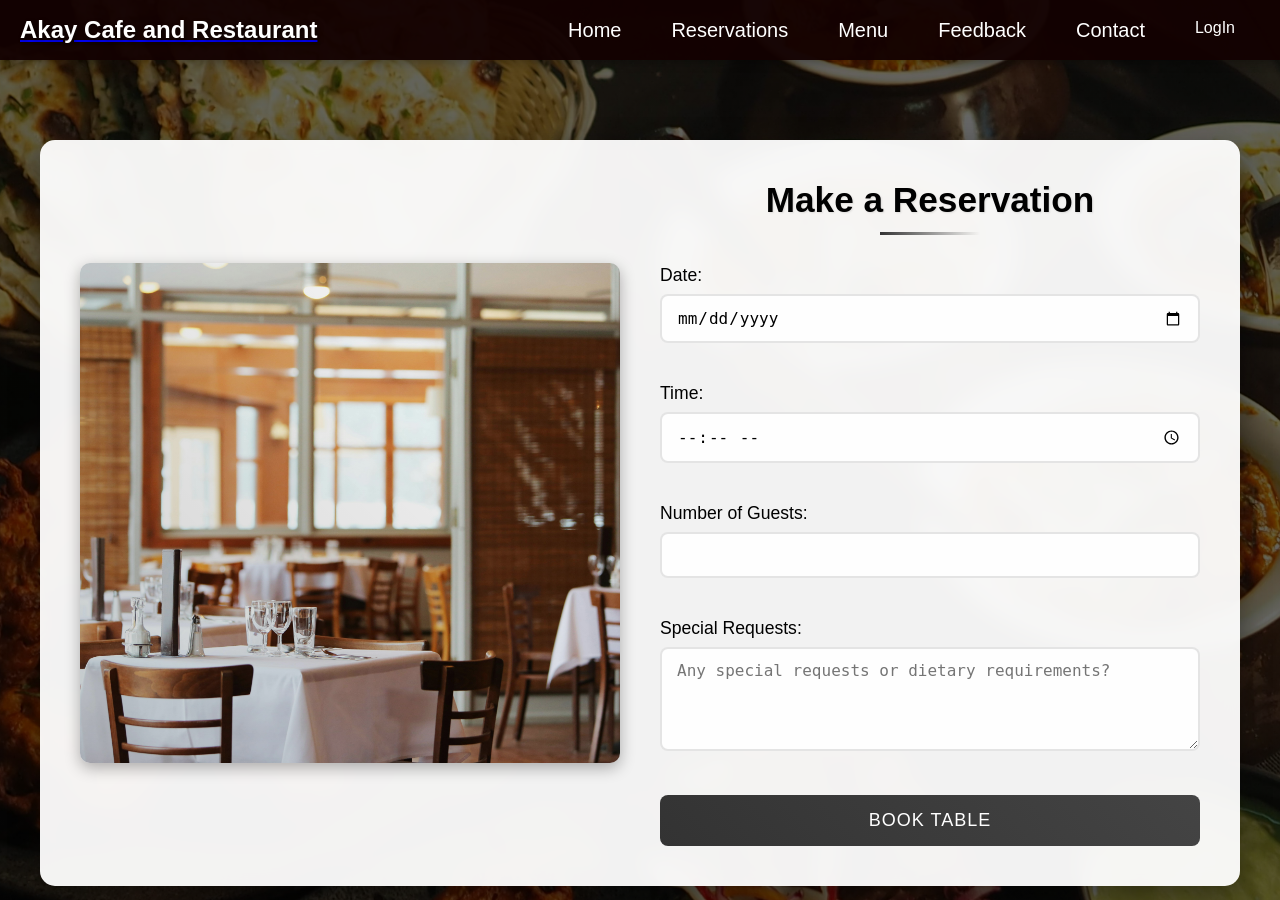
<file: reservation.html>
<!DOCTYPE html>
<html lang="en">
  <head>
    <meta charset="UTF-8" />
    <meta name="viewport" content="width=device-width, initial-scale=1.0" />
    <title>Book a Table - Akay Cafe and Restaurant</title>
    <style>
      /* Basic Reset */
      * {
        box-sizing: border-box;
        margin: 0;
        padding: 0;
      }

      body {
        padding-top: 40px;
        font-family: 'Poppins', sans-serif;
        background: linear-gradient(rgba(0, 0, 0, 0.6), rgba(0, 0, 0, 0.6)), url('img1.jpg') no-repeat center center fixed;
        background-size: cover;
        min-height: 100vh;
        position: relative;
        color: #333;
      }

      /* Header and Navigation Styles */
      header nav {
        width: 100%;
        background-color: rgba(19, 2, 2, 0.95);
        z-index: 20;
        height: 60px;
        position: fixed;
        top: 0;
        left: 0;
        display: flex;
        align-items: center;
        padding: 0 20px;
        box-shadow: 0 2px 10px rgba(0, 0, 0, 0.3);
      }

      .logo-name {
        height: 30px;
        line-height: 30px;
        color: #fff;
        text-decoration: none;
        font-size: 24px;
        text-shadow: 2px 2px 4px rgba(0, 0, 0, 0.5);
      }

      .navigation-bar {
        margin-left: auto;
      }

      .navigation-bar ul {
        display: flex;
        list-style: none;
      }

      .navigation-bar ul li {
        margin: 0 15px;
      }

      .navigation-bar a {
        color: #fff;
        text-decoration: none;
        font-size: 16px;
        transition: all 0.3s ease;
        padding: 5px 10px;
        border-radius: 4px;
      }

      .navigation-bar a:hover {
        background-color: rgba(255, 255, 255, 0.1);
        transform: translateY(-2px);
      }

      /* Form Container */
      .reservation-form-container {
        max-width: 1200px;
        margin: 100px auto 60px;
        padding: 40px;
        background-color: rgba(255, 255, 255, 0.95);
        border-radius: 15px;
        box-shadow: 0 10px 30px rgba(0, 0, 0, 0.4);
        backdrop-filter: blur(10px);
        display: flex;
        gap: 40px;
        align-items: center;
        transform: translateY(0);
        transition: transform 0.3s ease;
      }

      .reservation-form-container:hover {
        transform: translateY(-5px);
      }

      .form-image {
        flex: 1;
        min-width: 300px;
        height: 500px;
        border-radius: 10px;
        overflow: hidden;
        box-shadow: 0 5px 15px rgba(0, 0, 0, 0.3);
        position: relative;
        background-color: #f5f5f5; /* Fallback color if image fails to load */
      }

      .form-image::after {
        content: '';
        position: absolute;
        top: 0;
        left: 0;
        right: 0;
        bottom: 0;
        background: linear-gradient(45deg, rgba(0,0,0,0.2), transparent);
      }

      .form-image img {
        width: 100%;
        height: 100%;
        object-fit: cover;
        transition: transform 0.3s ease;
        display: block; /* Ensure image is displayed as block */
      }

      .form-image:hover img {
        transform: scale(1.05);
      }

      .form-content {
        flex: 1;
        min-width: 300px;
      }

      .form-content h2 {
        text-align: center;
        color: #000;
        margin-bottom: 30px;
        font-size: 2.2em;
        text-shadow: 1px 1px 2px rgba(0, 0, 0, 0.1);
        position: relative;
        padding-bottom: 15px;
      }

      .form-content h2::after {
        content: '';
        position: absolute;
        bottom: 0;
        left: 50%;
        transform: translateX(-50%);
        width: 100px;
        height: 3px;
        background: linear-gradient(to right, #333, transparent);
      }

      /* Form Elements */
      .form-group {
        margin-bottom: 25px;
      }

      .form-group label {
        display: block;
        margin-bottom: 8px;
        color: #000;
        font-weight: 500;
        font-size: 1.1em;
      }

      .reservation-form-container input,
      .reservation-form-container textarea {
        width: 100%;
        padding: 12px 15px;
        margin-bottom: 15px;
        border: 2px solid rgba(0, 0, 0, 0.1);
        border-radius: 8px;
        font-size: 16px;
        transition: all 0.3s ease;
        background-color: rgba(255, 255, 255, 0.9);
      }

      .reservation-form-container input:focus,
      .reservation-form-container textarea:focus {
        outline: none;
        border-color: #333;
        background-color: #fff;
        box-shadow: 0 0 15px rgba(0, 0, 0, 0.1);
      }

      .reservation-form-container button {
        width: 100%;
        padding: 15px;
        background: linear-gradient(45deg, #333, #444);
        color: white;
        border: none;
        border-radius: 8px;
        cursor: pointer;
        font-size: 18px;
        font-weight: 500;
        transition: all 0.3s ease;
        text-transform: uppercase;
        letter-spacing: 1px;
      }

      .reservation-form-container button:hover {
        background: linear-gradient(45deg, #444, #555);
        transform: translateY(-2px);
        box-shadow: 0 5px 15px rgba(0, 0, 0, 0.3);
      }

      .status-message {
        margin-top: 20px;
        padding: 15px;
        border-radius: 8px;
        display: none;
        text-align: center;
        animation: fadeIn 0.5s ease;
      }

      @keyframes fadeIn {
        from { opacity: 0; transform: translateY(-10px); }
        to { opacity: 1; transform: translateY(0); }
      }

      .status-message.success {
        background-color: #d4edda;
        color: #155724;
        border: 1px solid #c3e6cb;
      }

      .status-message.error {
        background-color: #f8d7da;
        color: #721c24;
        border: 1px solid #f5c6cb;
      }

      @media (max-width: 768px) {
        .reservation-form-container {
          flex-direction: column;
          padding: 20px;
          margin: 80px 20px 40px;
        }

        .form-image {
          width: 100%;
          height: 300px;
        }

        .navigation-bar ul {
          flex-wrap: wrap;
          justify-content: center;
        }

        .navigation-bar ul li {
          margin: 5px;
        }
      }
    </style>
  </head>
  <body>
    <!-- Your header with navigation -->
    <header>
      <nav>
        <div class="logo">
          <a href="index.html">
            <h2 class="logo-name">Akay Cafe and Restaurant</h2>
          </a>
        </div>
        <div class="navigation-bar">
          <ul>
            <li class="active">
              <a href="index.html" style="font-size: 20px"
                >Home<span class="underline"></span
              ></a>
            </li>
            <li>
              <a href="reservation.html" style="font-size: 20px" 
                >Reservations<span class="underline"></span
              ></a>
            </li>
            <li>
              <a href="menu.html" style="font-size: 20px"
                >Menu<span class="underline"></span
              ></a>
            </li>
            <li>
              <a href="feedback.html" style="font-size: 20px"
                >Feedback<span class="underline"></span
              ></a>
            </li>
            <li>
              <a href="contact.html" style="font-size: 20px"
                >Contact<span class="underline"></span
              ></a>
            </li>

            <li id="login-link"><a href="login.html">LogIn</a></li>
            <li id="logout-link" style="display: none">
              <a href="#">Logout</a>
            </li>
          </ul>
        </div>
      </nav>
    </header>

    <!-- Your reservation form container -->
    <div class="reservation-form-container">
      <div class="form-image">
        <img src="img2.jpg" alt="Restaurant Interior" onerror="this.onerror=null; this.src='img1.jpg';">
      </div>
      <div class="form-content">
        <h2>Make a Reservation</h2>
        <form id="reservationForm">
          <div class="form-group">
            <label for="date">Date:</label>
            <input type="date" id="date" name="date" required />
          </div>

          <div class="form-group">
            <label for="time">Time:</label>
            <input type="time" id="time" name="time" required />
          </div>

          <div class="form-group">
            <label for="guests">Number of Guests:</label>
            <input type="number" id="guests" name="guests" min="1" required />
          </div>

          <div class="form-group">
            <label for="requests">Special Requests:</label>
            <textarea id="requests" name="requests" rows="4" placeholder="Any special requests or dietary requirements?"></textarea>
          </div>

          <button type="submit">Book Table</button>
        </form>
        <div id="statusMessage" class="status-message"></div>
      </div>
    </div>

    <!-- Your scripts -->
    <script src="maain.js"></script>
    <script>
      // Function to check if user is logged in
      function checkAuthStatus() {
        fetch("check_auth.php")
          .then((response) => response.json())
          .then((data) => {
            const loginLink = document.getElementById("login-link");
            const logoutLink = document.getElementById("logout-link");

            if (data.authenticated) {
              // User is logged in - show logout link, hide login link
              loginLink.style.display = "none";
              logoutLink.style.display = "block";
              // Add a greeting with the user's name
              if (data.user_name) {
                logoutLink.querySelector("a").innerHTML =
                  "Logout (" + data.user_name + ")";

                // User data will be sent from session
              }
            } else {
              // User is not logged in - show login link, hide logout link
              loginLink.style.display = "block";
              logoutLink.style.display = "none";
            }
          })
          .catch((error) => {
            console.error("Error checking authentication status:", error);
          });
      }

      // Ensure the tables are set up when the page loads
      function setupTables() {
        return fetch("admin/setup_tables.php")
          .then((response) => {
            if (!response.ok) {
              throw new Error(
                "Server returned " + response.status + " " + response.statusText
              );
            }
            return response.text(); // Get response as text first
          })
          .then((text) => {
            try {
              // Try to parse as JSON
              const data = JSON.parse(text);
              console.log("Tables setup:", data.message);
              return data;
            } catch (e) {
              // If parsing fails, log the actual response
              console.error("Failed to parse JSON response:", text);
              throw new Error("Invalid JSON response from server");
            }
          })
          .catch((error) => {
            console.error("Error setting up tables:", error);
            // Return a default response to continue execution
            return {
              status: "error",
              message: "Error setting up tables: " + error.message,
            };
          });
      }

      // Add event listener to logout link
      document.addEventListener("DOMContentLoaded", function () {
        checkAuthStatus();
        setupTables(); // Run the table setup when the page loads

        // Set today's date as the minimum date for the date input
        const today = new Date().toISOString().split("T")[0];
        document.getElementById("date").min = today;

        // Add event listener to logout link
        const logoutLink = document.getElementById("logout-link");
        if (logoutLink) {
          logoutLink.addEventListener("click", function (e) {
            e.preventDefault();
            window.location.href = "logout.php";
          });
        }
      });

      // Add specific JS for reservation form submission
      const reservationForm = document.getElementById("reservationForm");
      if (reservationForm) {
        reservationForm.addEventListener("submit", function (event) {
          event.preventDefault(); // Prevent default form submission

          // First check if user is logged in
          fetch("check_auth.php")
            .then((response) => response.json())
            .then((data) => {
              if (!data.authenticated) {
                alert(
                  "You must be logged in to make a reservation. Redirecting to login page..."
                );
                window.location.href = "login.html";
                return;
              }

              // Ensure tables are set up before submitting the reservation
              setupTables().then(() => {
                // If user is authenticated and tables are set up, proceed with form submission
                // User name and email will be handled in backend from session
                const formData = new FormData(reservationForm);
                const statusMessage = document.getElementById("statusMessage");

                // Use an absolute path to ensure the file is found
                fetch("book_table.php", {
                  method: "POST",
                  body: formData,
                })
                  .then((response) => {
                    console.log("Response status:", response.status);
                    console.log("Response headers:", response.headers);
                    return response.text().then((text) => {
                      console.log("Raw response:", text);
                      try {
                        return JSON.parse(text);
                      } catch (e) {
                        console.error("Error parsing JSON:", e);
                        throw new Error("Invalid JSON response");
                      }
                    });
                  })
                  .then((data) => {
                    statusMessage.style.display = "block"; // Show status message
                    statusMessage.textContent = data.message;
                    if (data.status === "success") {
                      statusMessage.className = "status-message success";
                      reservationForm.reset(); // Clear the form on success

                      // Set today's date as the minimum date for the date input again after form reset
                      const today = new Date().toISOString().split("T")[0];
                      document.getElementById("date").min = today;
                    } else {
                      statusMessage.className = "status-message error";
                    }
                  })
                  .catch((error) => {
                    console.error("Error submitting reservation:", error);
                    statusMessage.style.display = "block";
                    statusMessage.className = "status-message error";
                    statusMessage.textContent =
                      "An error occurred. Please try again later.";
                  });
              });
            })
            .catch((error) => {
              console.error("Error checking authentication:", error);
              const statusMessage = document.getElementById("statusMessage");
              statusMessage.style.display = "block";
              statusMessage.className = "status-message error";
              statusMessage.textContent =
                "Error checking authentication. Please try again.";
            });
        });
      }
    </script>
  </body>
</html>
</file>
